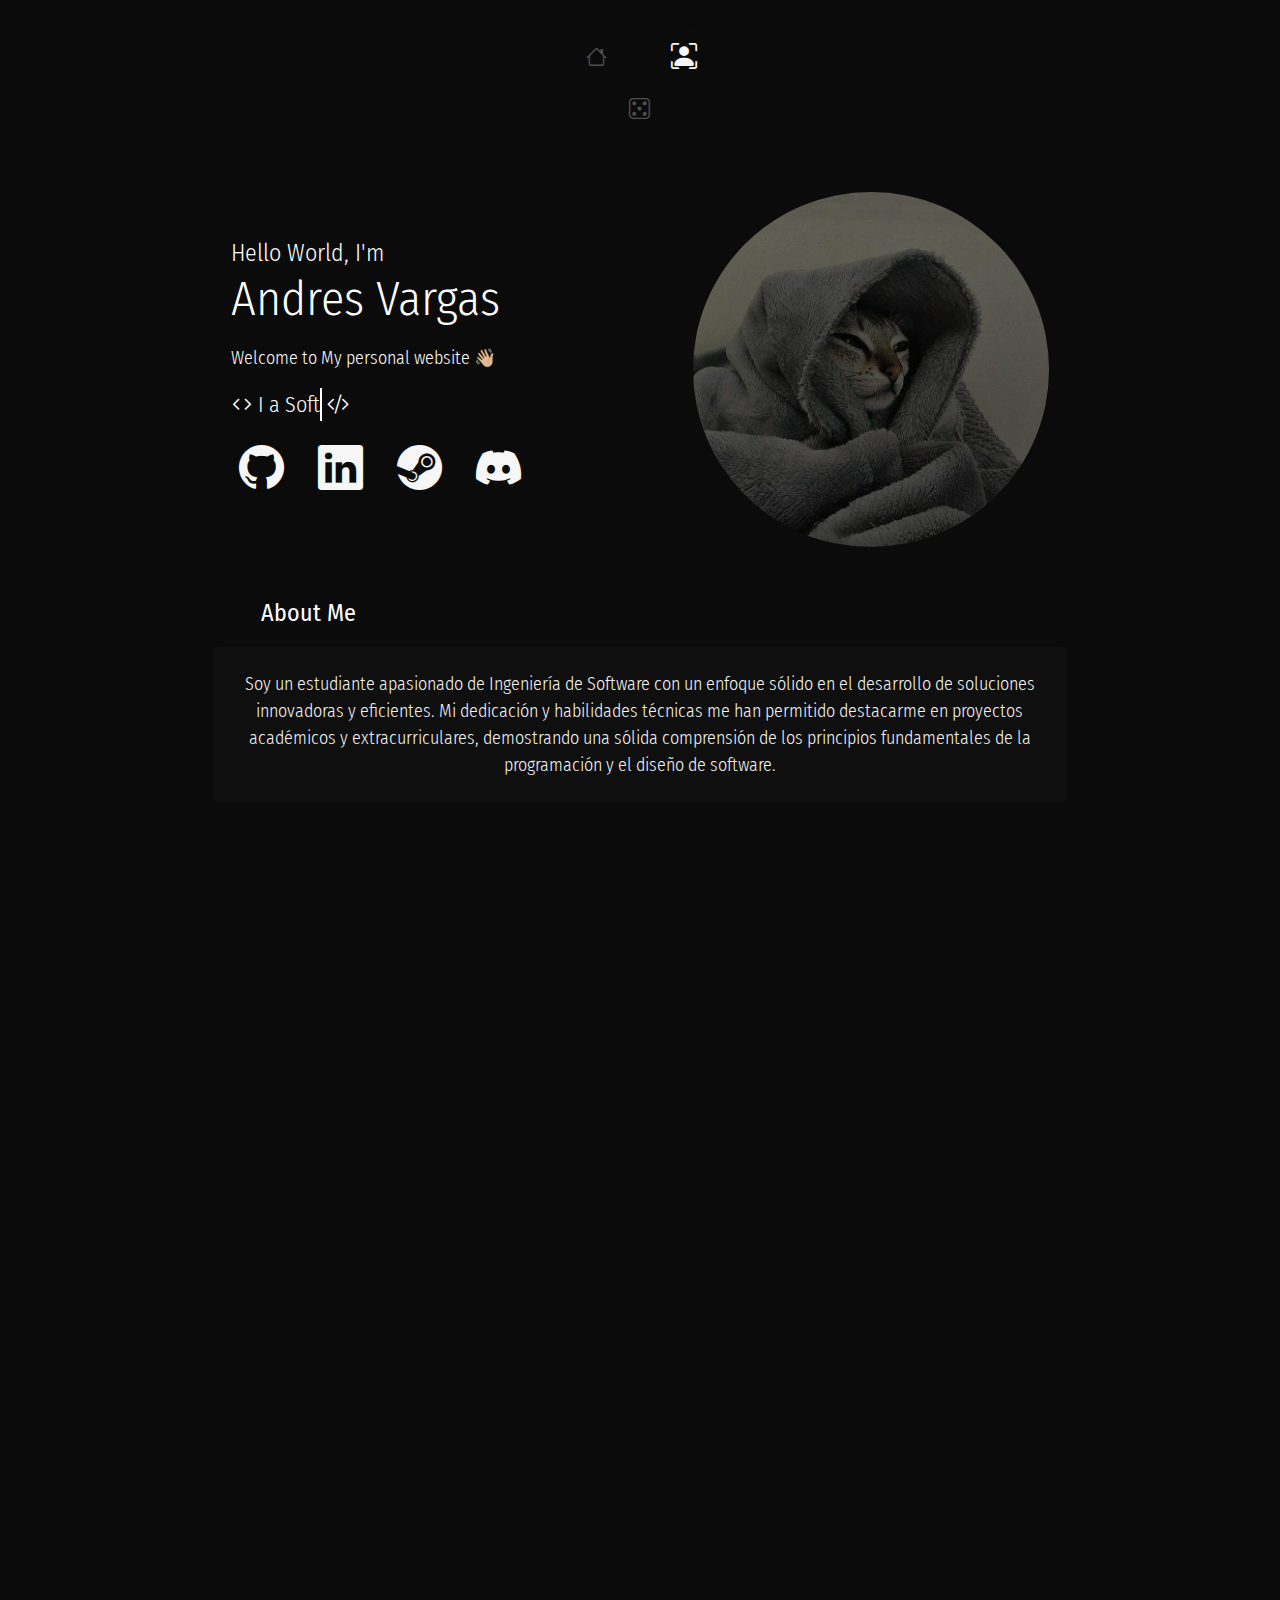
<file: About.html>
<!DOCTYPE html>
<html lang="es">

<head>
    <meta charset="UTF-8" />
    <meta name="viewport" content="width=device-width, initial-scale=1.0" />
    <link rel="shortcut icon" href="Imgs/icon-removebg-preview.ico" type="image/x-icon">
    <link rel="stylesheet" href="/Css/About.css" />
    <link rel="stylesheet" href="/Css/Loading.css" />
    <link href="https://cdn.jsdelivr.net/npm/bootstrap@5.3.0-alpha1/dist/css/bootstrap.min.css" rel="stylesheet" />
    <title>About Me - Andres Vargas Esquivel</title>
</head>

<div class="content_loader">
    <div class="loader">
        <div class="loader-square"></div>
        <div class="loader-square"></div>
        <div class="loader-square"></div>
        <div class="loader-square"></div>
        <div class="loader-square"></div>
        <div class="loader-square"></div>
        <div class="loader-square"></div>
    </div>
</div>

<body style="background-color: var(--c12)" class="fira-sans">
    <section class="tab-content justify-content-center">
        <ul class="nav nav-pills d-flex col-8 col-lg-2 p-2 mt-4 mx-auto justify-content-evenly rounded-pill"
            id="tabList" role="tablist">
            <li class="tab-item mx-2" role="presentation">
                <button class="tab-link" onclick="location.href='index.html'" id="tab1" data-bs-toggle="pill"
                    data-bs-target="#" type="button">
                    <i class="bi bi-house p-1"></i>
                </button>
            </li>

            <li class="tab-item mx-2" role="presentation">
                <button class="tab-link active" id="tab2" data-bs-toggle="pill" data-bs-target="#perfilprof"
                    type="button">
                    <i class="bi bi-person-bounding-box p-1"></i>
                </button>
            </li>

            <li class="tab-item mx-2" role="presentation">
                <button class="tab-link" id="tab3" data-bs-toggle="pill" data-bs-target="#moreaboutme" type="button">
                    <i class="bi bi-dice-5 p-1"></i>
                </button>
            </li>
        </ul>
        <div id="perfilprof" class="tab-pane show active fade" style="height: 40vh">
            <section id="perfil" class="col-12 col-lg-8 d-flex flex-wrap mt-5 mx-auto">
                <div class="col-10 mx-auto col-lg-6 align-content-center text-white fw-light order-2 order-lg-1">
                    <p style="font-size: 24px" class="mb-0">Hello World, I'm</p>
                    <p class="display-5">Andres Vargas</p>
                    <p style="font-size: 18px">Welcome to My personal website 👋🏼</p>
                    <p style="font-size: 22px">
                        <i class="bi bi-code"></i>
                        <span id="dynamic-text"></span>
                        <i class="bi bi-code-slash"></i>
                    </p>
                    <div class="col-12 col-lg-6 d-flex">
                        <div class="tooltip-container">
                            <span class="tooltip text-center">(=^ºωº^=)</span>
                            <a href="https://github.com/Nxrthv" target="_blank" class="nav-link mx-2"
                                style="font-size: 2.5em"><i class="bi bi-github"></i></a>
                        </div>
                        <div class="tooltip-container">
                            <span class="tooltip text-center">(ΦεΦ)</span>
                            <a href="" class="nav-link mx-2" style="font-size: 2.5em"><i class="bi bi-linkedin"></i></a>
                        </div>
                        <div class="tooltip-container">
                            <span class="tooltip text-center">¿Jugamos?</span>
                            <a href="https://steamcommunity.com/profiles/76561199548012000/" target="_blank"
                                class="nav-link mx-2" style="font-size: 2.5em"><i class="bi bi-steam"></i></a>
                        </div>
                        <div class="tooltip-container">
                            <span class="tooltip text-center">¿Charlamos?</span>
                            <a href="https://discordapp.com/users/872202411052257320" target="_blank"
                                class="nav-link mx-2" style="font-size: 2.5em"><i class="bi bi-discord"></i></a>
                        </div>
                    </div>
                </div>
                <img class="col-lg-5 col-8 mx-auto mb-5 mb-lg-0 order-1 order-lg-2"
                    style="border-radius: 50%; border: 4px solid var(--g)" src="/Imgs/perfil-insta.jpeg" />
            </section>

            <section id="about-me" class="mx-auto col-10 col-lg-8 fade-in">
                <p class="about mx-lg-5 mx-2 mt-5 text-white text-game" style="font-size: 1.5em">
                    About Me
                </p>
                <p class="text text-center rounded p-4 fw-light col-12">
                    Soy un estudiante apasionado de Ingeniería de Software con un
                    enfoque sólido en el desarrollo de soluciones innovadoras y
                    eficientes. Mi dedicación y habilidades técnicas me han permitido
                    destacarme en proyectos académicos y extracurriculares, demostrando
                    una sólida comprensión de los principios fundamentales de la
                    programación y el diseño de software.
                </p>
            </section>

            <section id="my-skills" class="mx-auto mb-5 col-10 col-lg-8 fade-in">
                <p class="about mx-lg-5 mx-2 mt-5 text-white text-game" style="font-size: 1.5em">
                    My Skills
                </p>
                <div class="d-flex flex-wrap justify-content-center" style="gap: 10px">
                    <div class="btn-skill d-flex rounded col-9 col-lg-4 text-white p-1 align-items-center"
                        style="background-color: #0f0f0f; height: 55px">
                        <i class="bi bi-bootstrap p-2" style="font-size: 2em"></i>
                        <p class="px-2">BOOTSTRAP <span>Advanced</span></p>
                    </div>
                    <div class="btn-skill d-flex rounded col-9 col-lg-4 text-white p-1 align-items-center"
                        style="background-color: #0f0f0f; height: 55px">
                        <i class="bi bi-filetype-js p-2" style="font-size: 2em"></i>
                        <p class="px-2">JAVASCRIPT <span>Advanced</span></p>
                    </div>
                    <div class="btn-skill d-flex rounded col-9 col-lg-3 text-white p-1 align-items-center"
                        style="background-color: #0f0f0f; height: 55px">
                        <i class="bi bi-filetype-java p-2" style="font-size: 2em"></i>
                        <p class="px-2">JAVA <span>Intermediate</span></p>
                    </div>
                    <div class="btn-skill d-flex rounded col-9 col-lg-3 text-white p-1 align-items-center"
                        style="background-color: #0f0f0f; height: 55px">
                        <i class="bi bi-filetype-php p-2" style="font-size: 2em"></i>
                        <p class="px-2">PHP <span>Intermediate</span></p>
                    </div>
                    <div class="btn-skill d-flex rounded col-9 col-lg-4 text-white p-1 align-items-center"
                        style="background-color: #0f0f0f; height: 55px">
                        <i class="bi bi-filetype-py p-2" style="font-size: 2em"></i>
                        <p class="px-2">PYTHON <span>Advanced</span></p>
                    </div>
                    <div class="btn-skill d-flex rounded col-9 col-lg-4 text-white p-1 align-items-center"
                        style="background-color: #0f0f0f; height: 55px">
                        <i class="bi bi-git p-2" style="font-size: 2em"></i>
                        <p class="px-2">GIT <span>Intermediate</span></p>
                    </div>
                </div>
            </section>

            <section class="pt-5 fade-in">
                <div class="col-12 col-lg-6 mx-auto">
                    <div class="cube-container">
                        <div class="cube">
                            <div class="face front">Front</div>
                            <div class="face back">Back</div>
                            <div class="face right">Right</div>
                            <div class="face left">Left</div>
                            <div class="face top">Top</div>
                            <div class="face bottom">Bottom</div>
                        </div>
                    </div>

                </div>
            </section>
        </div>
        <div id="moreaboutme" class="tab-pane fade d-flex flex-wrap">
            <section id="movies" class="col-12 mt-4">
                <div class="d-flex align-content-center justify-content-center fade-in">
                    <img src="/Imgs/netflix.png" class="bi bi-movies" style="width: 2em; height: 2em; color: #76da6c" />
                    <p class="fw-bold mx-2 mt-2 text-white">Top Movies</p>
                </div>
                <div id="movie-container"></div>
                <ul class="d-flex div-responsivex pb-2 nav-pills list-unstyled bg-transparent pt-3" id="movie-nav">
                </ul>
            </section>
            <section id="songs" class="col-10 col-md-4 col-lg-3 mx-auto">
                <div class="main">
                    <div class="d-flex align-content-center justify-content-center">
                        <i class="bi bi-spotify" style="font-size: 2em; color: #76da6c"></i>
                        <p class="fw-bold mx-2 mt-3">Playlist</p>
                    </div>
                    <div class="div-responsive fade-in">
                        <div id="alphabet-indicator"></div>
                        <a href="https://www.youtube.com/watch?v=h2H6CtuUkcs" target="_blank" class="loader1">
                            <div class="song">
                                <p class="name">Used to be</p>
                                <p class="artist">Arrows to Athens</p>
                            </div>
                            <div class="albumcover"></div>
                            <div class="loading">
                                <div class="load"></div>
                                <div class="load"></div>
                                <div class="load"></div>
                                <div class="load"></div>
                            </div>
                        </a>
                        <div id="song-list"></div>
                    </div>
                </div>
            </section>
            <section id="games" class="col-12 px-4 col-md-8 col-lg-9 mt-4 mx-auto">
                <div class="d-flex align-content-center mb-2 justify-content-center">
                    <i class="bi bi-steam"
                        style="font-size: 2em; background: linear-gradient(to bottom, #0E1C30, #137FB0); -webkit-background-clip: text; color: transparent;"></i>
                    <p class="fw-bold mx-2 mt-3 text-white">Let's Play?</p>
                </div>
                <div class="div-responsivex d-flex px-4 pb-5" style="gap: 1.5em;">
                    <div class="card1 col-8 col-md-6 col-lg-3 fade-in">
                        <div class="boxshadow"></div>
                        <div class="main"
                            style="background-image: url('https://i.pinimg.com/736x/7b/a9/ee/7ba9ee0c542bb02283abece15f192ce8.jpg'); background-size: cover; background-position: top;">
                            <div class="top"></div>
                            <div class="left side"></div>
                            <div class="right side"></div>
                            <div class="title align-content-center"><img src="/Imgs/codm.png" width="160px"></div>
                            <div class="button-container">
                                <button class="button">
                                    <span class="tooltip1">Nothing USER</span>
                                    <i class="bi bi-person"></i>
                                </button>
                                <button class="button">
                                    <span class="tooltip1">123456789 ID</span>
                                    <i class="bi bi-controller"></i>
                                </button>
                                <button class="button">
                                    <span class="tooltip1">Legendary RANK</span>
                                    <i class="bi bi-capslock-fill"></i>
                                </button>
                            </div>
                        </div>
                    </div>
                    <div class="card1 col-8 col-md-6 col-lg-3 fade-in">
                        <div class="boxshadow"></div>
                        <div class="main"
                            style="background-image: url('https://i.pinimg.com/736x/73/96/51/739651eb1b3382569333120657ca8b5d.jpg'); background-size: cover; background-position: top;">
                            <div class="top"></div>
                            <div class="left side"></div>
                            <div class="right side"></div>
                            <div class="title align-content-center"><img src="/Imgs/minecraft.png" width="180px"></div>
                            <div class="button-container">
                                <button class="button">
                                    <span class="tooltip1">Nothing USER</span>
                                    <i class="bi bi-person"></i>
                                </button>
                                <button class="button">
                                    <span class="tooltip1">123456789 ID</span>
                                    <i class="bi bi-controller"></i>
                                </button>
                                <button class="button">
                                    <span class="tooltip1">Legendary RANK</span>
                                    <i class="bi bi-capslock-fill"></i>
                                </button>
                            </div>
                        </div>
                    </div>
                    <div class="card1 col-8 col-md-6 col-lg-3 fade-in">
                        <div class="boxshadow"></div>
                        <div class="main"
                            style="background-image: url('https://i.pinimg.com/736x/d7/fc/ed/d7fced86adfdd9d02420b5033bf3a77a.jpg'); background-size: cover; background-position: top;">
                            <div class="top"></div>
                            <div class="left side"></div>
                            <div class="right side"></div>
                            <div class="title align-content-center"><img src="/Imgs/wr.png" width="130px"></div>
                            <div class="button-container">
                                <button class="button">
                                    <span class="tooltip1">Nothing USER</span>
                                    <i class="bi bi-person"></i>
                                </button>
                                <button class="button">
                                    <span class="tooltip1">123456789 ID</span>
                                    <i class="bi bi-controller"></i>
                                </button>
                                <button class="button">
                                    <span class="tooltip1">Legendary RANK</span>
                                    <i class="bi bi-capslock-fill"></i>
                                </button>
                            </div>
                        </div>
                    </div>
                    <div class="card1 col-8 col-md-6 col-lg-3 fade-in">
                        <div class="boxshadow"></div>
                        <div class="main"
                            style="background-image: url('https://i.ebayimg.com/images/g/fxcAAOSwMc9jBjMs/s-l1200.jpg'); background-size: cover; background-position: top;">
                            <div class="top"></div>
                            <div class="left side"></div>
                            <div class="right side"></div>
                            <div class="title align-content-center"><img src="/Imgs/l4d2.png" width="160px"></div>
                            <div class="button-container">
                                <button class="button">
                                    <span class="tooltip1">Nothing USER</span>
                                    <i class="bi bi-person"></i>
                                </button>
                                <button class="button">
                                    <span class="tooltip1">123456789 ID</span>
                                    <i class="bi bi-controller"></i>
                                </button>
                                <button class="button">
                                    <span class="tooltip1">Legendary RANK</span>
                                    <i class="bi bi-capslock-fill"></i>
                                </button>
                            </div>
                        </div>
                    </div>
                    <div class="card1 col-8 col-md-6 col-lg-3 fade-in">
                        <div class="boxshadow"></div>
                        <div class="main"
                            style="background-image: url('https://i.pinimg.com/736x/e8/09/30/e809300998ee4d0b24c0452acb40e5c9.jpg'); background-size: cover; background-position: top;">
                            <div class="top"></div>
                            <div class="left side"></div>
                            <div class="right side"></div>
                            <div class="title align-content-center"><img src="/Imgs/pvzgw.png" width="140px"></div>
                            <div class="button-container">
                                <button class="button">
                                    <span class="tooltip1">Nothing USER</span>
                                    <i class="bi bi-person"></i>
                                </button>
                                <button class="button">
                                    <span class="tooltip1">123456789 ID</span>
                                    <i class="bi bi-controller"></i>
                                </button>
                                <button class="button">
                                    <span class="tooltip1">Legendary RANK</span>
                                    <i class="bi bi-capslock-fill"></i>
                                </button>
                            </div>
                        </div>
                    </div>
                    <div class="card1 col-8 col-md-6 col-lg-3 fade-in">
                        <div class="boxshadow"></div>
                        <div class="main"
                            style="background-image: url('https://i.pinimg.com/736x/da/a1/58/daa15842c61ecb03edd8a0d868777121.jpg'); background-size: cover; background-position: top;">
                            <div class="top"></div>
                            <div class="left side"></div>
                            <div class="right side"></div>
                            <div class="title align-content-center"><img src="Imgs/diabloIII.png" width="150px"></div>
                            <div class="button-container">
                                <button class="button">
                                    <span class="tooltip1">Nothing USER</span>
                                    <i class="bi bi-person"></i>
                                </button>
                                <button class="button">
                                    <span class="tooltip1">123456789 ID</span>
                                    <i class="bi bi-controller"></i>
                                </button>
                                <button class="button">
                                    <span class="tooltip1">Legendary RANK</span>
                                    <i class="bi bi-capslock-fill"></i>
                                </button>
                            </div>
                        </div>
                    </div>
                    <div class="card1 col-8 col-md-6 col-lg-3 fade-in" style="margin-right: 2em;">
                        <div class="boxshadow"></div>
                        <div class="main"
                            style="background-image: url('https://i.pinimg.com/736x/cf/d8/b1/cfd8b132b15f8b03e0fbe00e79651ed8.jpg'); background-size: cover; background-position: top;">
                            <div class="top"></div>
                            <div class="left side"></div>
                            <div class="right side"></div>
                            <div class="title align-content-center"><img src="/Imgs/bs.png" width="200px"
                                    style="filter: invert(1);"></div>
                            <div class="button-container">
                                <button class="button">
                                    <span class="tooltip1">Nothing USER</span>
                                    <i class="bi bi-person"></i>
                                </button>
                                <button class="button">
                                    <span class="tooltip1">123456789 ID</span>
                                    <i class="bi bi-controller"></i>
                                </button>
                                <button class="button">
                                    <span class="tooltip1">Legendary RANK</span>
                                    <i class="bi bi-capslock-fill"></i>
                                </button>
                            </div>
                        </div>
                    </div>
                </div>
            </section>
            <!-- <section>
                <video autoplay loop muted plays-inline>
                    <source src="/Video/robot-salvaje.mp4" type="video/mp4">
                </video>
            </section> -->
        </div>
    </section>
</body>
<script src="/JavaScript/Scripts.js"></script>
<script>
    const words = ["I a Software Engineer...", "I a Web Developer...", "I a Programmer...", "I a Tech Enthusiast..."];
    const dynamicText = document.getElementById("dynamic-text");

    let wordIndex = 0;
    let charIndex = 0;
    let isDeleting = false;
    let typingSpeed = 100;
    let pauseBetweenWords = 300;

    function typeEffect() {
        const currentWord = words[wordIndex];

        if (!isDeleting) {
            dynamicText.textContent = currentWord.slice(0, charIndex++);
        } else {
            dynamicText.textContent = currentWord.slice(0, charIndex--);
        }

        if (!isDeleting && charIndex === currentWord.length) {
            isDeleting = true;
            typingSpeed = pauseBetweenWords;
        } else if (isDeleting && charIndex === 0) {
            isDeleting = false;
            wordIndex = (wordIndex + 1) % words.length;
            typingSpeed = 100;
        }

        setTimeout(typeEffect, typingSpeed);
    }

    typeEffect();
</script>
<script>
    fetch("/Files/Songs.json")
        .then((response) => response.json())
        .then((songs) => {
            songs.sort((a, b) => a.artist.localeCompare(b.artist));

            const songList = document.getElementById("song-list");
            const alphabetIndicator = document.getElementById("alphabet-indicator");

            songs.forEach((song) => {
                const linkElement = document.createElement("a");
                linkElement.href = song.link;
                linkElement.className = "loader1";
                linkElement.target = "_blank";

                const albumCover = document.createElement("div");
                albumCover.className = "albumcover";

                const songDiv = document.createElement("div");
                songDiv.className = "song";

                const nameParagraph = document.createElement("p");
                nameParagraph.className = "name";
                nameParagraph.textContent = song.name;

                const artistParagraph = document.createElement("p");
                artistParagraph.className = "artist";
                artistParagraph.textContent = song.artist;

                const playIcon = document.createElement("i");
                playIcon.className = "bi bi-play-fill play";

                linkElement.appendChild(albumCover);
                songDiv.appendChild(nameParagraph);
                songDiv.appendChild(artistParagraph);
                linkElement.appendChild(songDiv);
                linkElement.appendChild(playIcon);

                // Añade un atributo data-artist para identificar las letras
                linkElement.setAttribute("data-artist", song.artist[0].toUpperCase());

                songList.appendChild(linkElement);
            });

            // Usa IntersectionObserver para detectar la letra visible
            const observer = new IntersectionObserver((entries) => {
                entries.forEach((entry) => {
                    if (entry.isIntersecting) {
                        const artistLetter = entry.target.getAttribute("data-artist");
                        alphabetIndicator.textContent = artistLetter;
                    }
                });
            }, { threshold: 0.5 });

            // Observa cada canción
            document.querySelectorAll("#song-list a").forEach((item) => {
                observer.observe(item);
            });
        })
        .catch((error) => console.error("Error loading songs:", error));
</script>
<script>
    const movieContainer = document.getElementById('movie-container');
    const movieNav = document.getElementById('movie-nav');

    let movies = [];
    fetch('/Files/Movies.json')
        .then(response => {
            if (!response.ok) {
                throw new Error('Error fetching the JSON file');
            }
            return response.json();
        })
        .then(data => {
            movies = data;
            renderNavButtons();
            renderMovie(movies[0].title);
        })
        .catch(error => console.error('Error:', error));

    function renderNavButtons() {
        movieNav.innerHTML = '';

        movies.forEach((movie, index) => {
            const isActive = index === 0 ? 'active' : '';
            const navButton = `
          <li class="m-1">
            <a class="link-item px-3 py-2 rounded-pill fw-light ${isActive}" href="#" data-title="${movie.title}"">${movie.title}</a>
          </li>
        `;
            movieNav.insertAdjacentHTML('beforeend', navButton);
        });

        const navLinks = document.querySelectorAll('.link-item');
        navLinks.forEach(link => {
            link.addEventListener('click', (e) => {
                e.preventDefault();
                navLinks.forEach(nav => nav.classList.remove('active'));
                e.target.classList.add('active');
                const t = e.target.getAttribute('data-title');
                renderMovie(t);
            });
        });
    }

    function renderMovie(title) {
        const movie = movies.find(movie => movie.title === title);
        if (!movie) return;

        // Determinar la altura dependiendo del ancho de la ventana
        const movieHeight = window.innerWidth <= 768 ? '50vh' : '80vh';
        const textPaddingBottom = window.innerWidth <= 768 ? '-1vh' : '-3vh'; // Ajustar el padding desde el bottom

        movieContainer.innerHTML = `
            <div class="position-relative rounded" 
                style="height: ${movieHeight}; background-size: cover; background-position: top; background-image: linear-gradient(to bottom, rgba(0, 0, 0, 0.6) 80%, #0B0B0B 100%), url('${movie.backgroundImage}');" >
            <div class="text-overlay text-white p-4 position-absolute" style="bottom: ${textPaddingBottom}; width: 100%;">
                <div class="d-flex flex-wrap">
                <span class="display-6 fw-bold p-2 col-8 col-lg-5">${movie.title}</span>
                <p class="text-end my-2 col-lg-7 col-4">${movie.rating}</p>
                </div>
                <p class="fw-light px-2 col-10 col-lg-5">${movie.quote}</p>
            </div>
            </div>
        `;
    }

    const navContainer = document.getElementById("movie-nav");

    document.querySelectorAll("#movie-nav link-item").forEach(item => {
        item.addEventListener("click", () => {
            const containerWidth = navContainer.offsetWidth;
            const itemLeft = item.offsetLeft; // Distancia desde el inicio del contenedor
            const itemWidth = item.offsetWidth;

            // Calculamos el desplazamiento deseado para centrar el elemento
            const scrollPosition = itemLeft - containerWidth / 2 + itemWidth / 2;

            navContainer.scrollTo({
                left: scrollPosition,
                behavior: "smooth", // Desplazamiento suave
            });
        });
    });

</script>

</html>
</file>
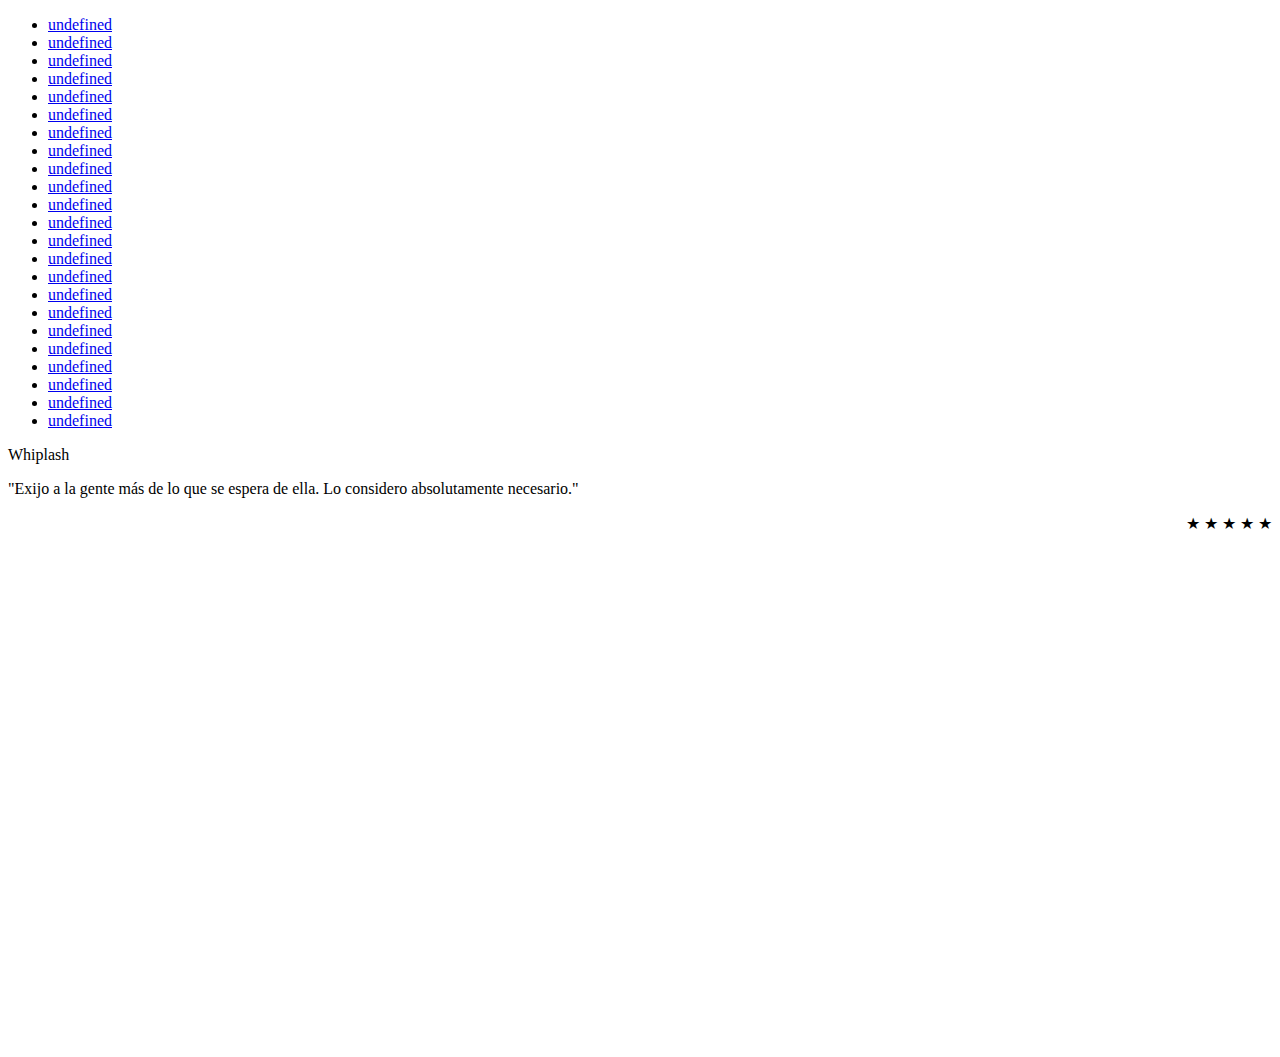
<file: pruebas.html>
<!DOCTYPE html>
<html lang="en">
<head>
  <meta charset="UTF-8">
  <meta name="viewport" content="width=device-width, initial-scale=1.0">
  <title>Document</title>
</head>
<body>
  <div class="container">
    <!-- Navigation Links -->
    <ul id="movie-nav" class="nav nav-tabs"></ul>
  
    <!-- Movie Display -->
    <div id="movie-container" class="mt-4"></div>
  </div>
  
</body>
<script>
  const movieContainer = document.getElementById('movie-container');
  const movieNav = document.getElementById('movie-nav');

  // Fetch data from the JSON file
  let movies = [];
  fetch('/Files/Movies.json')
    .then(response => {
      if (!response.ok) {
        throw new Error('Error fetching the JSON file');
      }
      return response.json();
    })
    .then(data => {
      movies = data; // Save the movies data
      renderNavButtons(); // Render navigation buttons dynamically
      renderMovie(movies[0].name); // Render the first movie by default
    })
    .catch(error => console.error('Error:', error));

  // Function to render navigation buttons
  function renderNavButtons() {
    movieNav.innerHTML = ''; // Clear previous content

    movies.forEach(movie => {
      const navButton = `
        <li class="nav-item">
          <a class="nav-link" href="#" data-name="${movie.name}">${movie.name}</a>
        </li>
      `;
      movieNav.insertAdjacentHTML('beforeend', navButton);
    });

    // Add event listeners to buttons
    const navLinks = document.querySelectorAll('.nav-link');
    navLinks.forEach(link => {
      link.addEventListener('click', (e) => {
        e.preventDefault();
        // Remove active class from all links
        navLinks.forEach(nav => nav.classList.remove('active'));
        // Add active class to the clicked link
        e.target.classList.add('active');
        // Get the name from data attribute
        const name = e.target.getAttribute('data-name');
        // Render the selected movie
        renderMovie(name);
      });
    });

    // Set the first button as active by default
    if (navLinks.length > 0) {
      navLinks[0].classList.add('active');
    }
  }

  // Function to render a movie by its name
  function renderMovie(name) {
    const movie = movies.find(movie => movie.name === name);
    if (!movie) return;

    movieContainer.innerHTML = `
      <div class="position-relative w-100 rounded mb-4" style="background-image: url('${movie.backgroundImage}'); height: 67vh; background-position: center; background-repeat: no-repeat;">
        <div class="text-overlay text-white p-4">
          <p class="display-6 fw-bold my-2">${movie.title}</p>
          <p class="fw-light py-0 my-0">${movie.quote}</p>
          <p style="text-align: end;">${movie.rating}</p>
        </div>
      </div>
    `;
  }
</script>



</html>
</file>
<file: Css/About.css>
/* @import url('https://fonts.googleapis.com/css2?family=Dosis:wght@200..800&display=swap'); */
@import url('https://fonts.googleapis.com/css2?family=Dosis:wght@200..800&family=Fira+Sans+Condensed:ital,wght@0,100;0,200;0,300;0,400;0,500;0,600;0,700;0,800;0,900;1,100;1,200;1,300;1,400;1,500;1,600;1,700;1,800;1,900&display=swap');

.fira-sans{
    font-family: "Fira Sans Condensed", serif;
    font-weight: 400;
    font-style: normal;
  }

/* .dosis {
    font-family: "Dosis", serif;
    font-optical-sizing: auto;
    font-weight: 400;
    font-style: normal;
} */

:root {
    --c1: #f6f6f6;
    --c2: #e7e7e7;
    --c3: #d1d1d1;
    --c4: #b0b0b0;
    --c5: #888888;
    --c6: #6d6d6d;
    --c7: #5d5d5d;
    --c8: #4f4f4f;
    --c9: #454545;
    --c10: #3d3d3d;
    --c11: #0f0f0f;
    --c12: #0B0B0B;
    --b: #00000034;
}

.fade-in {
    opacity: 0;
    transform: translateY(30px);
    transition: opacity 0.4s ease-out, transform 0.4s ease-out;
}
  
  .fade-in.visible {
    opacity: 1;
    transform: translateY(0);
}

/* Nav */
.tab-content>div {
    display: none;
}

.tab-content.active {
    display: block;
}

.nav-pills {
    background-color: var(--c12);
}

.tab-link {
    padding: .5em;
    transition: all 0.3s ease;
    border: none;
    border-radius: 50%;
    font-size: 1.3em;
    background-color: var(--c12);
    color: var(--c8);
}
.tab-link:hover{
    color: var(--c1);
}
.tab-link.active {
    color: var(--c1);
    transform: scale(125%) rotate(360deg);
}

.tab-link:focus {
    color: var(--c1);
}

/* Redes */
.tooltip-container {
    color: var(--c1);
    position: relative;
    background: var(--c12);
    cursor: pointer;
    transition: all 0.2s;
    font-size: 18px;
    margin-inline-end: 1em;
}

.tooltip {
    background-color: var(--c1);
    border-radius: 10px;
    position: absolute;
    color: var(--c12);
    width: auto;
    top: 0;
    left: 50%;
    transform: translateX(-50%);
    opacity: 0;
    pointer-events: none;
    transition: all 0.3s;
}

.tooltip::before {
    background-color: var(--c1);
    position: absolute;
    content: "";
    height: 0.6em;
    width: 0.6em;
    bottom: 2.1em;
    left: 50%;
    transform: translate(-50%) rotate(45deg);
}

.tooltip-container:hover .tooltip {
    top: 120%;
    opacity: 1;
    visibility: visible;
    pointer-events: auto;
}

/* About Me */
#dynamic-text {
    display: inline-block;
    border-right: 2px solid white;
    animation: blink 0.7s steps(1) infinite;
}

@keyframes blink {
    50% {
        border-color: transparent;
    }
}

.text {
    color: var(--c1);
    font-size: 18px;
    background-color: var(--c11);
    transition: .4s ease;
}

.text:hover {
    cursor: pointer;
    box-shadow: 0 0 10px var(--c4);
}

/* My Skills */
.btn-skill {
    position: relative;
    overflow: hidden;
    transition: box-shadow 0.3s ease-in-out;
}

.btn-skill:hover {
    cursor: pointer;
    box-shadow: 0 0 10px var(--c4);
}

.btn-skill p {
    position: relative;
    margin: 0;
    transition: transform 0.3s ease-in-out;
}

.btn-skill p span {
    display: inline-block;
    position: absolute;
    top: 20px;
    left: 7px;
    text-align: center;
    font-size: 0.8em;
    opacity: 0;
    transition: all 0.3s ease-in-out;
}

.btn-skill:hover p {
    transform: translateY(-10px);
}

.btn-skill:hover p span {
    opacity: 1;
}

/* Cube */
.cube-container {
    width: 100px;
    height: 100px;
    perspective: 800px;
    margin: 40px auto;
}

.cube {
    position: relative;
    width: 100%;
    height: 100%;
    transform-style: preserve-3d;
    animation: rotate 8s infinite linear;
}

.face {
    position: absolute;
    width: 100px;
    height: 100px;
    color: rgb(214, 21, 21);
    font-size: 18px;
    text-align: center;
    line-height: 100px;
    background: transparent;
    opacity: 0.9;
    border: 2px solid;
    border-image: linear-gradient(to right, #ff6b6b, #355c7d, #557d35, #cfcf16, #a51f1f) 1;
    box-shadow: 0 0 100px rgba(245, 8, 8, 0.8);
}

.front {
    transform: translateZ(50px);
}

.back {
    transform: rotateY(180deg) translateZ(50px);
}

.right {
    transform: rotateY(90deg) translateZ(50px);
}

.left {
    transform: rotateY(-90deg) translateZ(50px);
}

.top {
    transform: rotateX(90deg) translateZ(50px);
}

.bottom {
    transform: rotateX(-90deg) translateZ(50px);
}

.cube-container:hover .cube {
    animation-play-state: paused;
}

@keyframes rotate {
    0% {
        transform: rotateX(0) rotateY(0) rotateZ(0);
    }

    100% {
        transform: rotateX(360deg) rotateY(360deg) rotateZ(360deg);
    }
}

/* Songs */
.main {
    background-color: var(--c12);
    padding: .5em;
    border-radius: 15px;
    margin: 1em;
    color: var(--c1);
}

.loader1 {
    display: flex;
    height: 70px;
    padding-inline: .5em;
    transform: rotate(180deg);
    justify-content: right;
    border-radius: 10px;
    transition: .3s ease-in-out;
    text-decoration: none;
    color: var(--c1);
}

.loader1:hover {
    cursor: pointer;
    background-color: var(--c11);
}

.loading {
    display: flex;
    margin-top: 1em;
    margin-left: 0.3em;
    order: 1;
}

.load {
    width: 2px;
    height: 33px;
    background-color: limegreen;
    animation: 1s move6 infinite;
    border-radius: 5px;
    margin: 0.1em;
}

.load:nth-child(1) {
    animation-delay: 0.2s;
}

.load:nth-child(2) {
    animation-delay: 0.4s;
}

.load:nth-child(3) {
    animation-delay: 0.6s;
}

@keyframes move6 {
    0% {
        height: 0.2em;
    }

    25% {
        height: 0.7em;
    }

    50% {
        height: 1.5em;
    }

    100% {
        height: 0.2em;
    }
}

.play {
    left: 0.35em;
    height: 1.6em;
    width: 1.6em;
    clip-path: polygon(50% 50%, 100% 50%, 75% 6.6%);
    background-color: var(--c1);
    transform: rotate(-90deg);
    align-self: center;
    margin-top: 0.7em;
    order: 1;
}

.albumcover {
    margin-right: 1em;
    height: 40px;
    width: 40px;
    background-image: url('/Imgs/Picture1.png');
    background-size: cover;
    background-position: center;
    transform: rotate(180deg);
    align-self: center;
    border-radius: 5px;
    order: 1;
}

.loader1:hover .albumcover {
    background-image: url('https://i.pinimg.com/originals/03/f4/82/03f4823610a818fec2387ebc59a83923.gif');
    background-size: cover;
    background-position: center;
    transform: rotate(180deg) scale(125%);
}

.song {
    transform: rotate(180deg);
    margin-right: 1em;
}

.name {
    margin-top: 1em;
}

.artist {
    margin-top: -1.5em;
    font-size: 0.7em;
}
#alphabet-indicator {
    position: sticky;
    top: 0;
    z-index: 1000;
    font-size: 1em;
    background-color: transparent;
    color: white;
    text-align: end;
}

/* Movies */
.link-item {
    color: var(--c1);
    text-decoration: none;
    background-color: var(--c11);
    white-space: nowrap;
    transition: .3s ease-in-out;
}

.link-item.active {
    background-color: var(--c10);
    transition: .3s ease-in-out;
}

/* Games */
.card1 {
    position: relative;
    height: 25em;
}

.card1:hover .boxshadow {
    position: absolute;
    height: 100%;
    width: 100%;
    transform: scale(0.8);
    box-shadow: 25px 25px 35px 25px #137dae;
}

.card1 .main {
    border: 2px solid var(--c11);
    width: 100%;
    height: 100%;
    overflow: hidden;
    position: relative;
    transition: .3s ease-in-out;
}

.card1 .main .top {
    position: absolute;
    top: 0px;
    left: 0;
    width: 0px;
    height: 0px;
    z-index: 2;
    border-left: 115px solid transparent;
    border-right: 115px solid transparent;
    transition: all 0.5s cubic-bezier(0.785, 0.135, 0.15, 0.86);
}

.card1 .main .side {
    position: absolute;
    width: 100%;
    top: 0;
    transform: translateX(-50%);
    height: 101%;
    background: var(--c12);
    -webkit-clip-path: polygon(0% 0%, 50% 0, 95% 45%, 100% 100%, 0% 100%);
    clip-path: polygon(0% 0%, 50% 0, 95% 45%, 100% 100%, 0% 100%);
    transition: all 0.5s cubic-bezier(0.785, 0.135, 0.15, 0.86) 1s;
}

.card1 .main .left {
    left: 0;
}

.card1 .main .right {
    right: 0;
    transform: translateX(50%) scale(-1, 1);
}

.card1 .main .title {
    position: absolute;
    left: 50%;
    transform: translateX(-50%);
    top: 60px;
    font-weight: bold;
    font-size: 22px;
    opacity: 0;
    z-index: -1;
    transition: all 0.2s ease-out 0s;
    text-shadow: 10px 5px 10px #000000;
}

.card1 .main .button-container {
    position: absolute;
    bottom: 10px;
    left: 50%;
    transform: translateX(-50%);
}

.card1 .main .button-container .button {
    position: absolute;
    transform: translateX(-50%);
    padding: 5px 10px;
    -webkit-clip-path: polygon(0 0, 100% 0, 81% 100%, 21% 100%);
    clip-path: polygon(0 0, 100% 0, 81% 100%, 21% 100%);
    background: var(--c12);
    border: none;
    color: var(--c1);
    display: grid;
    place-content: center;
    transition: all 0.5s cubic-bezier(0.785, 0.135, 0.15, 0.86);
}

.card1 .main .button-container .button:nth-child(1) {
    bottom: 25em;
    transition-delay: 0.4s;
}

.card1 .main .button-container .button:nth-child(2) {
    bottom: 25em;
    transition-delay: 0.6s;
}

.card1 .main .button-container .button:nth-child(3) {
    bottom: 25em;
    transition-delay: 0.8s;
}

.card1:hover .main {
    transform: scale(1.1);
    transition: .3s ease-in-out;
}

.card1:hover .main .left {
    left: -50px;
    transition: all 0.5s cubic-bezier(0.785, 0.135, 0.15, 0.86) 0.1s;
}

.card1:hover .main .right {
    right: -50px;
    transition: all 0.5s cubic-bezier(0.785, 0.135, 0.15, 0.86) 0.1s;
}

.card1:hover .main .title {
    opacity: 1;
    transition: all 0.2s ease-out 1.3s;
}

.card1:hover .main .button-container .button:nth-child(1) {
    bottom: 80px;
    transition-delay: 0.6s;
}

.card1:hover .main .button-container .button:nth-child(2) {
    bottom: 40px;
    transition-delay: 0.4s;
}

.card1:hover .main .button-container .button:nth-child(3) {
    bottom: 0;
    transition-delay: 0.2s;
}

.tooltip1 {
    font-size: 10px;
    padding: 5px;
    display: none;
}

.button:hover .tooltip1 {
    position: relative;
    display: block;
}
    
/* Scrooll */
.div-responsive {
    height: 25em;
    overflow-x: hidden;
    overflow-y: auto;
    padding: 10px;
}
.div-responsivex {
    width: 100%;
    height: max-content;
    overflow-y: hidden;
    overflow-x: auto;
}

.div-responsivex:hover::-webkit-scrollbar-thumb, .div-responsive:hover::-webkit-scrollbar-thumb{
    display: block;
}
::-webkit-scrollbar{
    width: 5px;
    height: 5px;
    background: transparent;
}
::-webkit-scrollbar-thumb{
    background: var(--c10);
    display: none;
}
::-webkit-scrollbar-thumb:hover{
    background-color: var(--c8);
    cursor: pointer;
    border-radius: 5px;
}
</file>
<file: Css/Loading.css>
@keyframes square-animation {
    0% {
    left: 0;
    top: 0;
    }

    10.5% {
    left: 0;
    top: 0;
    }

    12.5% {
    left: 32px;
    top: 0;
    }

    23% {
    left: 32px;
    top: 0;
    }

    25% {
    left: 64px;
    top: 0;
    }

    35.5% {
    left: 64px;
    top: 0;
    }

    37.5% {
    left: 64px;
    top: 32px;
    }

    48% {
    left: 64px;
    top: 32px;
    }

    50% {
    left: 32px;
    top: 32px;
    }

    60.5% {
    left: 32px;
    top: 32px;
    }

    62.5% {
    left: 32px;
    top: 64px;
    }

    73% {
    left: 32px;
    top: 64px;
    }

    75% {
    left: 0;
    top: 64px;
    }

    85.5% {
    left: 0;
    top: 64px;
    }

    87.5% {
    left: 0;
    top: 32px;
    }

    98% {
    left: 0;
    top: 32px;
    }

    100% {
    left: 0;
    top: 0;
    }
    }

    .content_loader{
        background: rgb(0, 0, 0);
        position: fixed;
        width: 100%;
        height: 100%;
        top: 0;
        left: 0;
        z-index: 1000;
        transition: all .8s;
        display: grid;
        place-items: center;
    }

    .loader {
        position: relative;
        width: 96px;
        height: 96px;
        transform: rotate(45deg);
    }

    .loader-square {
        position: absolute;
        top: 0;
        left: 0;
        width: 28px;
        height: 28px;
        margin: 2px;
        background: white;
        background-size: cover;
        background-position: center;
        background-attachment: fixed;
        animation: square-animation 10s ease-in-out infinite both;
    }

    .loader-square:nth-of-type(0) {
        animation-delay: 0s;
    }

    .loader-square:nth-of-type(1) {
        animation-delay: -1.4285714286s;
    }

    .loader-square:nth-of-type(2) {
        animation-delay: -2.8571428571s;
    }

    .loader-square:nth-of-type(3) {
        animation-delay: -4.2857142857s;
    }

    .loader-square:nth-of-type(4) {
        animation-delay: -5.7142857143s;
    }

    .loader-square:nth-of-type(5) {
        animation-delay: -7.1428571429s;
    }

    .loader-square:nth-of-type(6) {
        animation-delay: -8.5714285714s;
    }

    .loader-square:nth-of-type(7) {
        animation-delay: -10s;
    }
</file>
